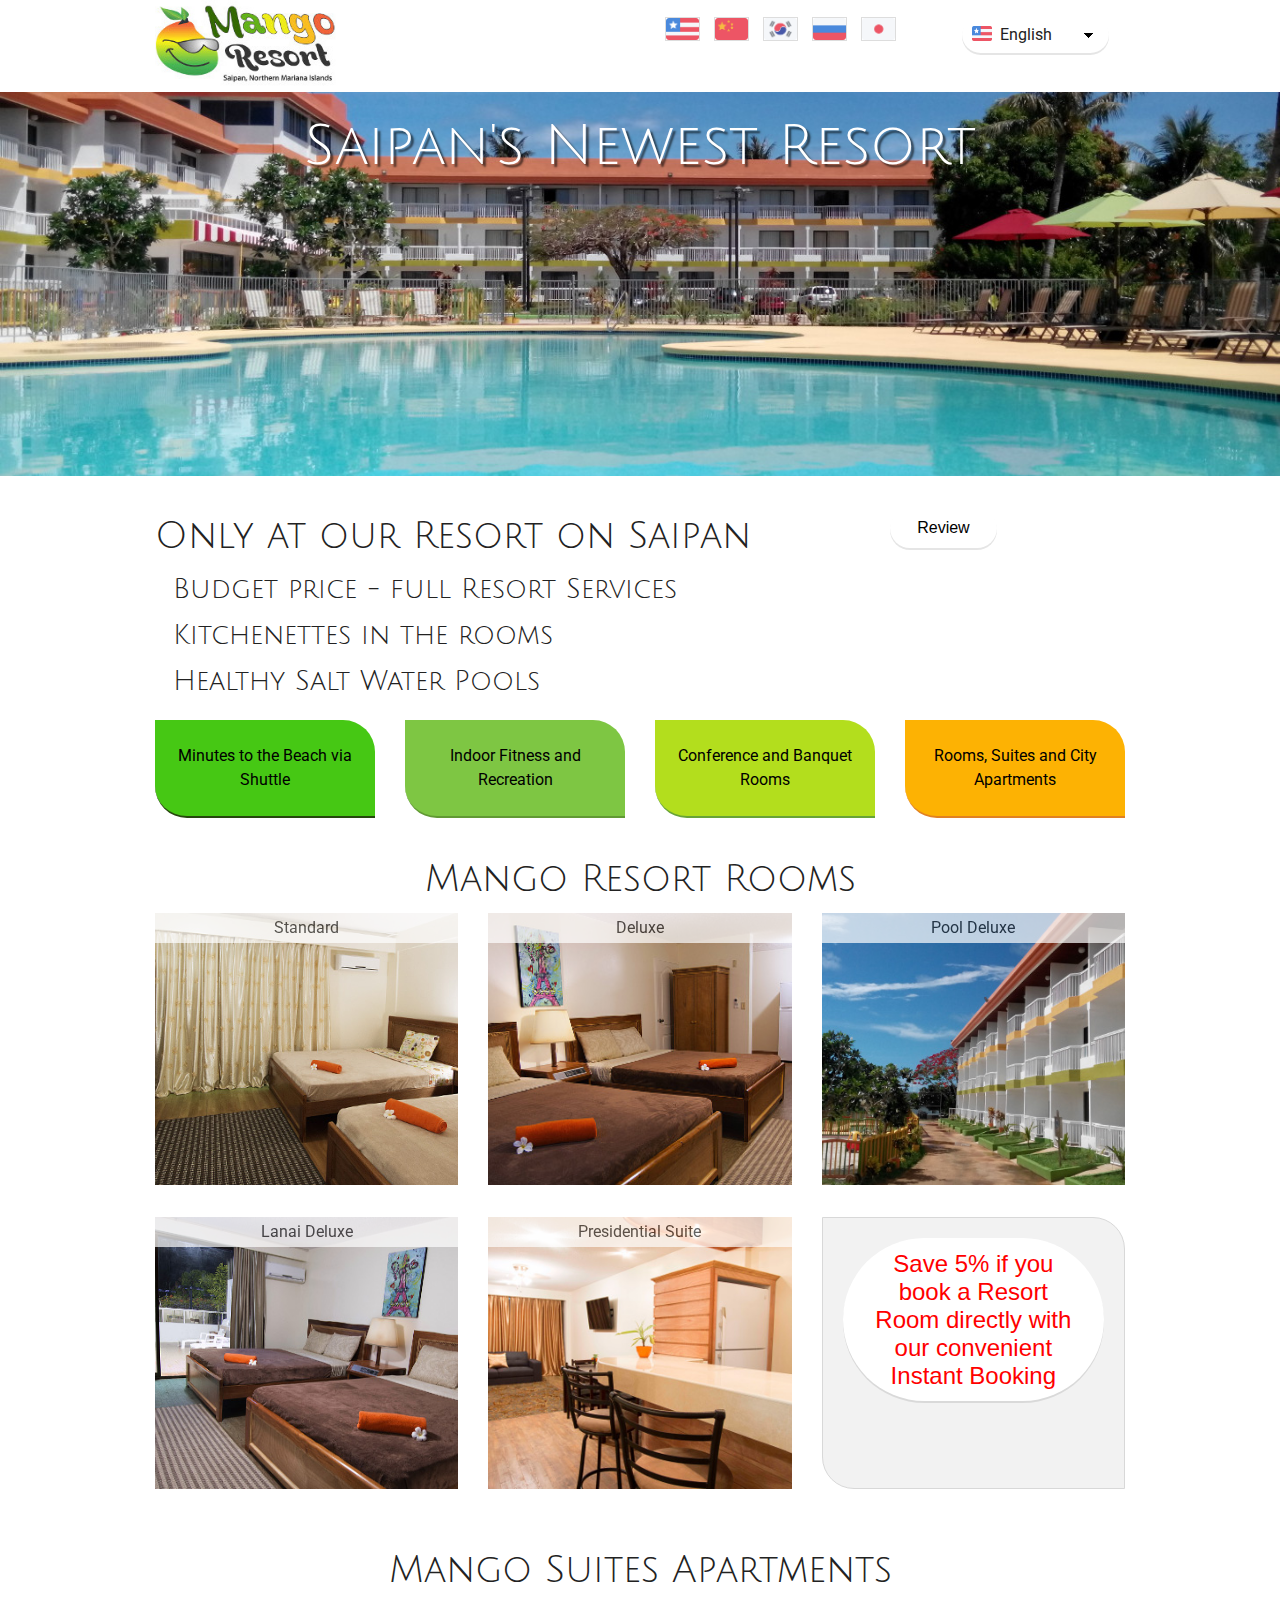
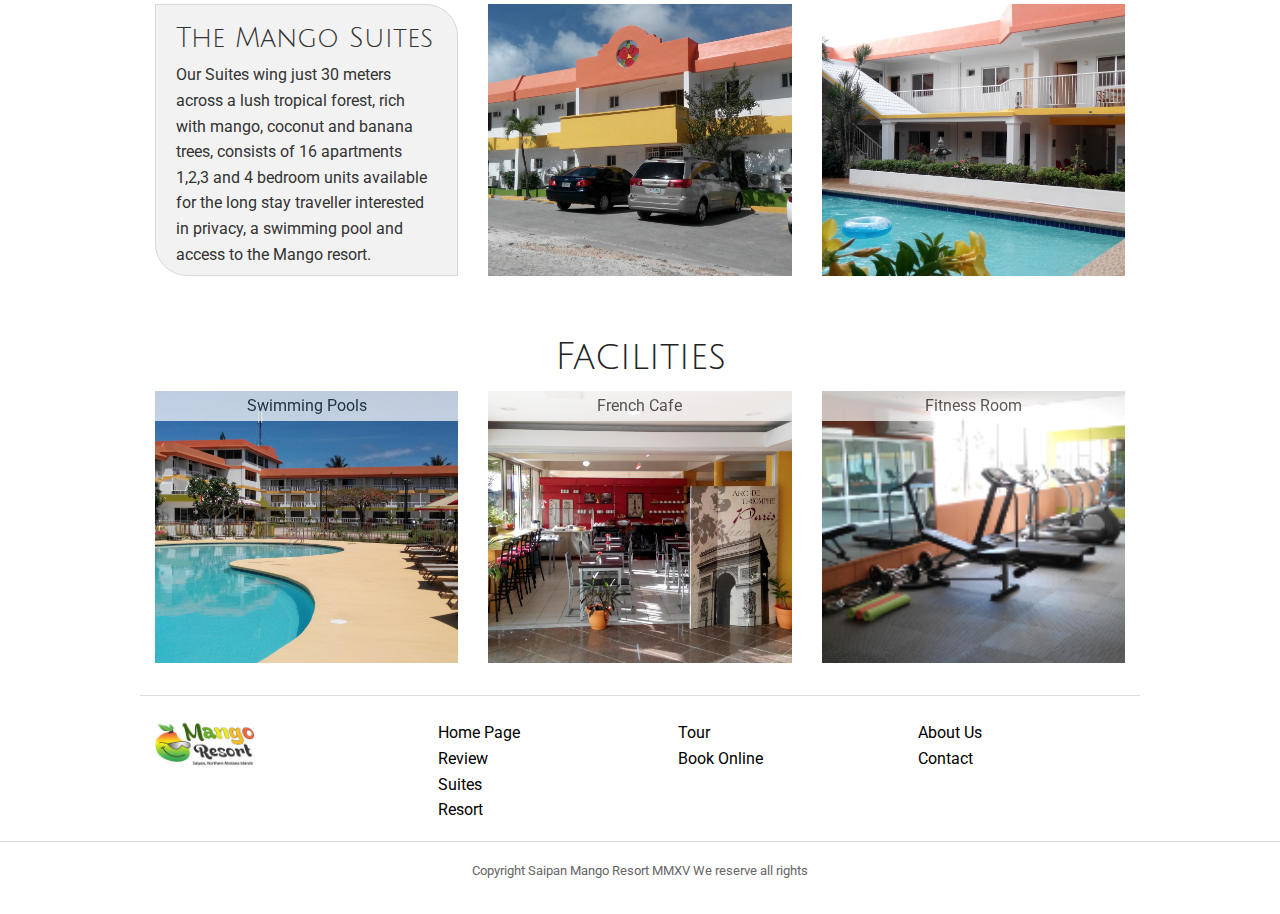
<file: index.html>
<!DOCTYPE html>
<html lang="en">
<head>
    <meta charset="UTF-8">
    <meta name="Title" content="Mango Resort Saipan - Lowest Rates, Best Value in Saipan!">
    <meta name="Author" content="Saipan Tech">
    <meta name="Subject" content="Official website of Mango Resort Saipan">
    <meta name="Description" content="Mango Resort and Suites offers the lowest rates, best value on tropical island of Saipan">
    <meta name="keywords" content="mango,resort,Saipan,beach,Boutique,Mariana,islands,tropical,destination,pool,family,vacation,business,military,conventions,sports,groups"/>
    <meta name="Copyright" content="&copy; All rights reserved 2013- &reg; Mango Resort Saipan">
    <meta name="Distribution" content="Global">
    <meta name="revisit-after" content="1 days">
    <meta name="Robots" content="INDEX,FOLLOW">
    <meta name="DC.title" content="Mango Resort Saipan" />
    <meta name="geo.region" content="MP" />
    <meta name="geo.placename" content="Saipan" />
    <meta name="geo.position" content="15.131368;145.710522" />
    <meta name="ICBM" content="15.131368, 145.710522" />
    <meta name="DC.date" content="2014-05-05">
    <meta name="DCTERMS.audience" content="people looking for hotel on Saipan">
    <meta name="viewport" content="width=device-width, initial-scale=1.0, minimum-scale=1.0">
    <link rel="shortcut icon" href="http://www.mangoresort.com/images/favicon.ico" type="image/x-icon">
    <link rel="icon" href="http://www.mangoresort.com/images/favicon.ico" type="image/x-icon">
    <title>Mango Resort Saipan</title>
    <link href='http://fonts.googleapis.com/css?family=Alegreya+Sans+SC:100,400,500,700,800,900|Sorts+Mill+Goudy|Julius+Sans+One|Roboto:400,100,300,500,700,900' rel='stylesheet' type='text/css'>
    <link type="text/css" rel="stylesheet" media="all" href="assets/css/foundation.min.css"/>
    <link type="text/css" rel="stylesheet" media="all" href="assets/css/normalize.css"/>
    <link type="text/css" rel="stylesheet" media="all" href="assets/css/main.css"/>
    <script src="assets/js/vendor/modernizr.js"></script>
</head>

<body>



    <div class="site-wrapper">

        <!-- Site Header Begins -->
        <header class="site-header" role="banner">
            <div class="row">
                <nav class="site-nav">
                    <div class="site-logo medium-5 columns">
                        <div>
                            <a href="/">
                                <img src="assets/img/logo.jpg" alt="">
                            </a>
                        </div>
                    </div>
                    <div class="lang-bar medium-6 columns">
                        <img src="assets/img/flags/USA.png" alt="USA">
                        <img src="assets/img/flags/China.png" alt="China">
                        <img src="assets/img/flags/South Korea.png" alt="South Korea">
                        <img src="assets/img/flags/Russia.png" alt="Russia">
                        <img src="assets/img/flags/Japan.png" alt="Japan">
                        <form class="lang-selector" method="post">
                            <input type="hidden" name="csrfmiddlewaretoken" value="1234" />
                            <div class="css-select">
                                <select id="set-lang" data-lang="en" name="set_language">
                                    <option value="en">English</option>
                                    <option value="cn">Chinese</option>
                                    <option value="ko">Korean</option>
                                    <option value="ru">Russian</option>
                                    <option value="jp">Japanese</option>
                                </select>
                            </div>
                        </form>
                    </div>
                </nav>
            </div>
        </header>
        <!-- @Site Header Ends -->

        <!-- Sticky Header Begins -->
        <div class="sticky-header hide">
            <div class="row">
                <div class="site-logo sticky-site-logo medium-5 columns">
                    <div>
                        <a href="/">
                            <img src="assets/img/logo.jpg" alt="">
                        </a>
                    </div>
                </div>
                <div class="book-button push-5">
                    <a class="button round mgo-button-banner" href="reservation.html">
                    Save 5% Now With Instant Online Booking</a>
                </div>
            </div>
        </div>
        <!-- @Sticky Header Ends -->

        <!-- Site Body Begins -->
        <div class="site-body" role="main">
            <div class="hero">
                <div class="overlay">
                    <h2>Saipan's Newest Resort</h2>
                    <span class="sub-head"></span>
                </div>
            </div>

            <div class="container">
            <!-- Hotel Main Features -->

                <div class="keypoints row ">
                    <div class="keypoint small-9 medium-9 large-9 columns" >
                        <div class="key1">
                            <h2>Only at our Resort on Saipan</h2>
                        </div>
                        <ul style="list-style-type:none;">
                            <li><h3>Budget price - full Resort Services</h3></li>
                            <li><h3>Kitchenettes in the rooms</h3></li>
                            <li><h3>Healthy Salt Water Pools</h3></li>
                        </ul>
                    
                    </div>        
                    <div class="keypoint small-3 medium-3 large-3 columns;"  >
                        <a class="button round mgo-button-banner" href="review.html" > Review </a>

                    </div>
                </div>
                <!-- Features Begin -->
                <div class="features row" data-equalizer>
                    <div class="featurette small-6 medium-3 columns">
                        <div class="featurette-1 content">
                            <div class="overlay" data-equalizer-watch>
                                <span>
                                    <a href="tour.html" class='anchor'  >Minutes to the Beach via Shuttle</a>

                                </span>
                            </div>
                        </div>
                    </div>
                    <div class="featurette small-6 medium-3 columns">
                        <div class="featurette-2 content">
                            <div class="overlay" data-equalizer-watch>
                                <span>
                                    <a href="resort.html"  class='anchor' >Indoor Fitness and Recreation</a>
                                </span>
                            </div>
                        </div>
                    </div>
                    <div class="featurette small-6 medium-3 columns">
                        <div class="featurette-3 content">
                            <div class="overlay" data-equalizer-watch>
                                <span>
                                    <a href="resort.html"  class='anchor' >Conference and Banquet Rooms</a>
                                </span>
                            </div>
                        </div>
                    </div>
                    <div class="featurette small-6 medium-3 columns">
                        <div class="featurette-4 content">
                            <div class="overlay" data-equalizer-watch>
                                <span>
                                    <a href="suites.html"  class='anchor' >Rooms, Suites and City Apartments</a>
                                </span>
                            </div>
                        </div>
                    </div>
                </div>
                <!-- @Features End -->

                <!-- Rooms Begin -->
                <section class="row">
                    <div class="heading columns small-12" style="text-align: center">
                        <h2>Mango Resort Rooms</h2>
                    </div>

                    <div class="rooms">
                        <div class="room room-1 columns small-12 medium-6 large-4">
                            <div class="flip-container">
                                <div class="flipper">
                                    <div class="front content ">
                                        <div class="caption">Standard</div>                                     
                                    </div>
                                    <div class="back content text-center wireframe">
                                        <h3>Standard Room</h3> 

                                        <p>
                                            All of are Standard Rooms (27 total) are located on
                                            1st - 2nd and 3rd floors of the Resort's Noth Wing.
                                            These rooms are offered at a budget price, but are
                                            not of a budget quality. Check for availability, they go fast.
                                        </p>
                                        <a class="button mgo-button-banner round" href="reservation.html">Book Room</a>
                                    </div>
                                </div>
                            </div>
                        </div>
                        <div class="room room-2 columns small-12 medium-6 large-4">
                            <div class="flip-container">
                                <div class="flipper">
                                    <div class="front content">
                                        <div class="caption">Deluxe </div>
                                    </div>
                                    <div class="back content text-center wireframe">
                                        <h3>Deluxe Room</h3>
                                        <p>
                                            All the features of the Standard in a bigger sized room, a
                                            full 5 feet larger or more. More space for your relaxation,
                                            closer to the Mango unique salt-water pool, the kids' pool and
                                            the kids' playground.
                                        </p>
                                        <a class="button mgo-button-banner round" href="reservation.html">Book Room</a>
                                    </div>
                                </div>
                            </div>
                        </div>
                        <div class="room room-3 columns small-12 medium-6 large-4">
                            <div class="flip-container">
                                <div class="flipper">
                                    <div class="front content">
                                        <div class="caption">Pool Deluxe </div>
                                    </div>
                                    <div class="back content text-center wireframe">
                                        <h3>Pool Deluxe Room</h3>
                                        <p>
                                            Our Pool Deluxe rooms are located on the 1st Floor of the South
                                            Wing. Each room has a secure and lockable balcony and private
                                            gate for direct swimming pool access. These rooms are excellent for
                                            families with children.
                                        </p>
                                        <a class="button mgo-button-banner round" href="reservation.html">Book Room</a>
                                    </div>
                                </div>
                            </div>
                        </div>
                        <div class="room room-4 columns small-12 medium-6 large-4">
                            <div class="flip-container">
                                <div class="flipper">
                                    <div class="front content">
                                        <div class="caption">Lanai Deluxe</div>
                                    </div>
                                    <div class="back content text-center wireframe">
                                        <h3>Lanai Deluxe Room</h3>
                                        <p>
                                            These 4 rooms are larger than the Deluxe and overlooks the swimming
                                            pool and court area.  The Lanai also features a
                                            20 foot large private balcony. The Lanai is an ideal
                                            place for entertaining, an outside meeting or a private
                                            sunbathing area
                                        </p>
                                        <a class="button mgo-button-banner round" href="reservation.html">Book Room</a>
                                    </div>
                                </div>
                            </div>
                        </div>

                        <div class="room room-5 columns small-12 medium-6 large-4">
                            <div class="flip-container">
                                <div class="flipper">
                                    <div class="front content">
                                        <div class="caption">Presidential Suite</div>
                                    </div>
                                    <div class="back content wireframe">
                                        <h3>Presidential Suite</h3>
                                        <ul>
                                            <li>2 private bedrooms</li>
                                            <li>Spacious marble-tiled kitchen</li>
                                            <li>15 cubic foot family Refrigerator</li>
                                            <li>50 inch Flat Screen LED TV</li>
                                            <li>A separate dressing area</li>
                                            <li>A King size "therapeutic" bed</li>
                                        </ul>
                                        <div class="text-center">
                                            <a class="button mgo-button-banner round" href="reservation.html">Book Room</a>
                                        </div>
                                    </div>
                                </div>
                            </div>
                        </div>

                        <div class="room room-5 columns small-12 medium-6 large-4">
                            <div class="panel" >
                                <a class="button mgo-button-banner round" style="font-size:18pt; color:red" 
                                    href="reservation.html">
                                Save 5% if you book a Resort Room directly with our convenient Instant Booking</a>
                            </div>
                        </div>

                    </div>
                </section>
                <!-- @Rooms End -->

<!-- Mango Suites Start -->                
             
                <section class="row">
                    <div class="heading columns small-12" style="text-align: center">
                         <h2>Mango Suites Apartments</h2>
                    </div>

                   <div class="room  columns small-12 medium-6 large-4">
                       <div class="panel">
                            <h3>The Mango Suites</h3>
                            <p>
                                Our Suites wing just 30 meters across a lush tropical forest, rich with mango,
                                coconut and banana trees, consists of 16 apartments 1,2,3 and 4 bedroom
                                units available for the long stay traveller interested in privacy, a swimming pool and access to the Mango resort.
                            </p>

                        </div>
                   </div>
        
                    <div class="room room-6 columns small-12 medium-6 large-4">
                            <div class="no-flip-container">
                                <div class="flipper">
                                    <div class="front content">
                                    </div>
                                    <div class="back content text-center wireframe">
                                    </div>
                                </div>
                            </div>
                        </div>
                        <div class="room room-7 columns small-12 medium-6 large-4">
                            <div class="no-flip-container">
                                <div class="flipper">
                                    <div class="front content">
                                    </div>
                                    <div class="back content text-center wireframe">
                                    </div>
                                </div>
                            </div>
                        </div>
               </section>

<!-- @Mango Suites End -->



<!-- Facilities -->                

                <section class="row">

                    <div class="heading columns small-12" style="text-align: center;">
                        <h2>Facilities</h2>
                    </div>
                        <div class="room room-8 columns small-12 medium-6 large-4">
                            <div class="flip-container">
                                <div class="flipper">
                                    <div class="front content">
                                       <div class="caption">Swimming Pools</div>
                                    </div>
                                    <div class="back content text-center wireframe">
                                        <h3>Swimming Pools</h3>
                                        <p>
                                            The Resort and Suites have 3 refreshing Salt Water pools to choose from, including
                                            a kiddie  pool for the little ones. Salt water swimming pools for a refreshing break
                                            from the warm tropical weather.
                                        </p>
                                    </div>
                                </div>
                            </div>
                        </div>
                       <div class="room room-9 columns small-12 medium-6 large-4">
                            <div class="flip-container">
                                <div class="flipper">
                                    <div class="front content">
                                        <div class="caption">French Cafe</div>
                                    </div>
                                    <div class="back content text-center wireframe">
                                        <h3>Restaurant</h3>
                                        <p>
                                            Our French style cafe, offers cold beverages, and snacks as well as a wonderful breakfast buffet
                                            
                                        </p>
                                    </div>
                                </div>
                            </div>
                        </div>
                        <div class="room room-10 columns small-12 medium-6 large-4">
                            <div class="flip-container">
                                <div class="flipper">
                                    <div class="front content">
                                        <div class="caption">Fitness Room</div>
                                    </div>
                                    <div class="back content text-center wireframe">
                                        <h3>Fitness Room</h3>
                                        <p>
                                            Keep fit in our fitness center. Equipped with treadmills, free weights,  and exercise benches. A spacious
                                            and cool place to workout.
                                        </p>
                                        
                                    </div>
                                </div>
                            </div>
                        </div>
 
                </section>
                
            </div>
        </div>
        <!-- @Site Body Ends -->

        <!-- Site Footer Begins -->
        <footer class="site-footer" role="footer">
            <div class="container row" >
                <div class="small-3 medium-3 large-3 columns" >
                  <img src="assets/img/logo.jpg" style="width:100px" alt="">
                </div>
                
                <div class="small-9 medium-9 large-9 columns"  data-equalizer>
                    <div class="small-6 medium-6 large-4 columns" data-equalizer-watch>
                    <ul>
                        <li><a class='anchor' href='#'> Home Page</a></li> 
                        <li><a class='anchor' href='review.html'>Review</a></li>
                        <li><a class='anchor' href='suites.html'>Suites</a></li>
                        <li><a class='anchor' href='resort.html'>Resort</a></li>
                    </ul>
                    </div>
                    <div class="small-6 medium-6 large-4 columns" data-equalizer-watch>
                    <ul>
                        <li><a class='anchor' href='tour.html'>Tour</a></li>
                        <li><a class='anchor' href="reservation.html">Book Online</a></li>
                    </ul>
                    </div>
                    <div class="small-6 medium-6 large-4 columns" data-equalizer-watch>
                    <ul>
                        <li><a class='anchor' href='#'>About Us</a> </li>
                        <li><a class='anchor' href='#'>Contact</a></li>
                    </ul>
                    </div>
                </div>
            </div>
            <div class="legal text-center">
                <div class="row">
                    <small>Copyright Saipan Mango Resort MMXV  We reserve all rights</small>
                </div>
            </div>
        </footer>
        <!-- @Site Footer Ends -->
    </div>

    <!-- Vendor Scripts Begin -->
    <script src="assets/js/vendor/jquery.js"></script>
    <script src="assets/js/foundation/foundation.js"></script>
    <script src="assets/js/foundation/foundation.equalizer.js"></script>
    <!-- @Vendor Scripts End -->

    <!-- Scripts Begin -->
    <script>

        $(document).foundation();

        function __getLanguage() {
            var savedLang = window.localStorage.getItem('lang');
            if (savedLang) {
                return savedLang;
            } else {
                return null;
            }
        }

        function __setLanguage(val) {
            return window.localStorage.setItem('lang', val);
        }

        function initLangSelectForm() {
            var $langSelect = $('#set-lang');
            var $langSelectForm = $('.lang-selector');
            var lang = __getLanguage() || 'en';
            $langSelect
                .val(lang)
                .attr('data-lang', lang);
            $langSelectForm
                .addClass(lang);
            $langSelect.on('change', function () {
                __setLanguage(this.value);
                $langSelectForm.submit();
            });
        }

        function initStickyHeader() {
            $header = $('.site-header');
            $stickyHeader = $('.sticky-header');
            $(window).bind('scroll', function () {
                if ($header.innerHeight() < $(window).scrollTop()) {
                    $stickyHeader.removeClass('hide');
                } else {
                    $stickyHeader.addClass('hide');
                }
            });
        }

        $('document').ready(function () {
            initLangSelectForm();
            initStickyHeader();
        });
    </script>
    <!-- @Scripts End -->

</body>
</html>
</file>
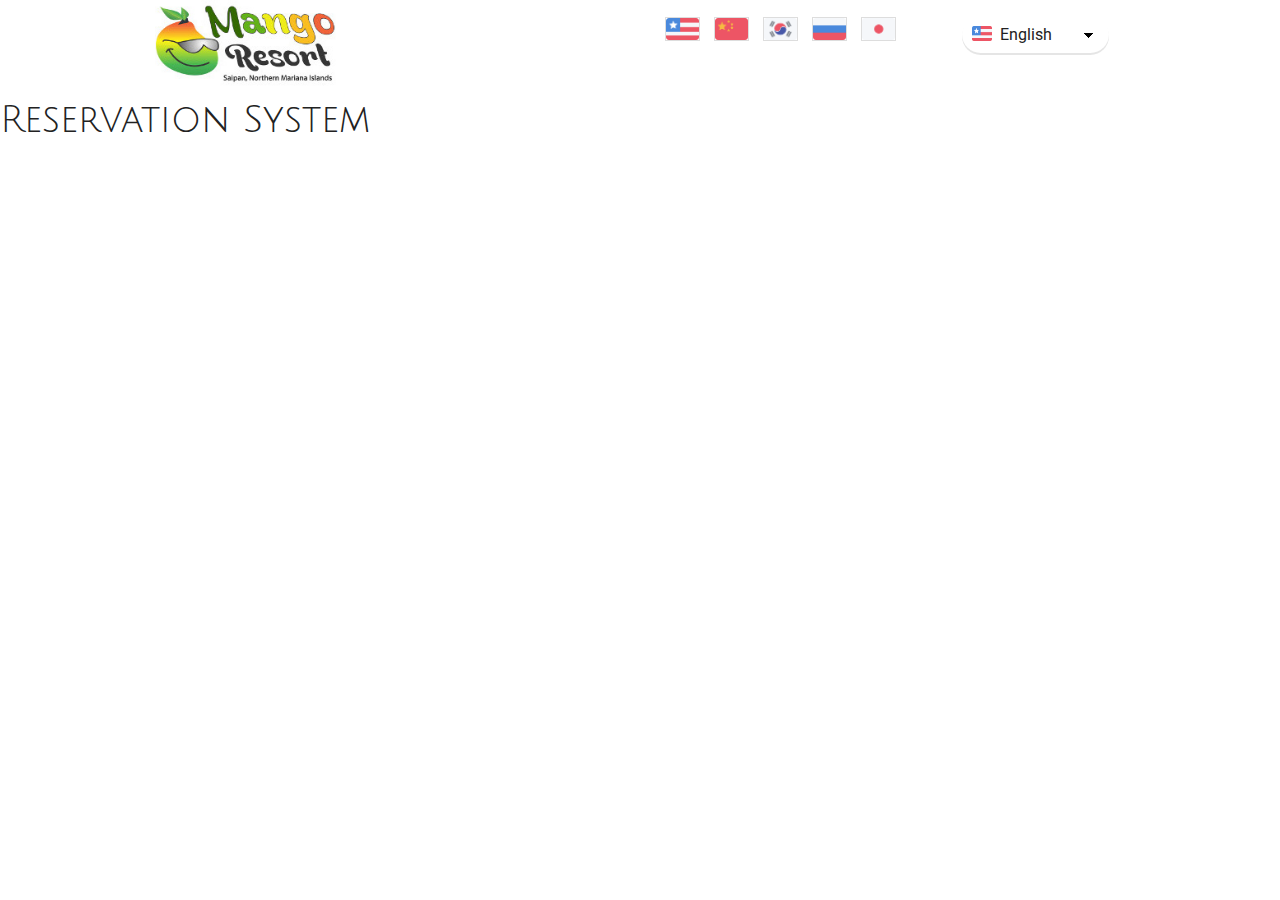
<file: reservation.html>
<!DOCTYPE html>
<html lang="en">
<head>
    <meta charset="UTF-8">
    <meta name="Title" content="Mango Resort Saipan - Lowest Rates, Best Value in Saipan!">
    <meta name="Author" content="Saipan Tech">
    <meta name="Subject" content="Official website of Mango Resort Saipan">
    <meta name="Description" content="Mango Resort and Suites offers the lowest rates, best value on tropical island of Saipan">
    <meta name="keywords" content="mango,resort,Saipan,beach,Boutique,Mariana,islands,tropical,destination,pool,family,vacation,business,military,conventions,sports,groups"/>
    <meta name="Copyright" content="&copy; All rights reserved 2013- &reg; Mango Resort Saipan">
    <meta name="Distribution" content="Global">
    <meta name="revisit-after" content="1 days">
    <meta name="Robots" content="INDEX,FOLLOW">
    <meta name="DC.title" content="Mango Resort Saipan" />
    <meta name="geo.region" content="MP" />
    <meta name="geo.placename" content="Saipan" />
    <meta name="geo.position" content="15.131368;145.710522" />
    <meta name="ICBM" content="15.131368, 145.710522" />
    <meta name="DC.date" content="2014-05-05">
    <meta name="DCTERMS.audience" content="people looking for hotel on Saipan">
    <meta name="viewport" content="width=device-width, initial-scale=1.0, minimum-scale=1.0">
    <link rel="shortcut icon" href="http://www.mangoresort.com/images/favicon.ico" type="image/x-icon">
    <link rel="icon" href="http://www.mangoresort.com/images/favicon.ico" type="image/x-icon">
    <title>Mango Resort Saipan - Book Reservation</title>
    <link href='http://fonts.googleapis.com/css?family=Alegreya+Sans+SC:100,400,500,700,800,900|Sorts+Mill+Goudy|Julius+Sans+One|Roboto:400,100,300,500,700,900' rel='stylesheet' type='text/css'>
    <link type="text/css" rel="stylesheet" media="all" href="assets/css/foundation.min.css"/>
    <link type="text/css" rel="stylesheet" media="all" href="assets/css/normalize.css"/>
    <link type="text/css" rel="stylesheet" media="all" href="assets/css/main.css"/>
    <script src="assets/js/vendor/modernizr.js"></script>
</head>

<body>
    <div class="site-wrapper">
        <!-- Site Header Begins -->
        <header class="site-header" role="banner">
            <div class="row">
                <nav class="site-nav">
                    <div class="site-logo medium-5 columns">
                        <div>
                            <a href="/">
                                <img src="assets/img/logo.jpg" alt="">
                            </a>
                        </div>
                    </div>
                    <div class="lang-bar medium-6 columns">
                        <img src="assets/img/flags/USA.png" alt="USA">
                        <img src="assets/img/flags/China.png" alt="China">
                        <img src="assets/img/flags/South Korea.png" alt="South Korea">
                        <img src="assets/img/flags/Russia.png" alt="Russia">
                        <img src="assets/img/flags/Japan.png" alt="Japan">
                        <form class="lang-selector" method="post">
                            <input type="hidden" name="csrfmiddlewaretoken" value="1234" />
                            <div class="css-select">
                                <select id="set-lang" data-lang="en" name="set_language">
                                    <option value="en">English</option>
                                    <option value="cn">Chinese</option>
                                    <option value="ko">Korean</option>
                                    <option value="ru">Russian</option>
                                    <option value="jp">Japanese</option>
                                </select>
                            </div>
                        </form>
                    </div>
                </nav>
            </div>
        </header>
        <!-- @Site Header Ends -->

        <!-- Sticky Header Begins -->
        <div class="sticky-header hide">
            <div class="row">
                <div class="site-logo sticky-site-logo medium-5 columns">
                    <div>
                        <a href="/">
                            <img src="assets/img/logo.jpg" alt="">
                        </a>
                    </div>
                </div>
                <div class="book-button push-5">
                    <a class="button round mgo-button-banner" href="reservation.html">
                    Save 5% Now With Instant Online Booking</a>
                </div>
            </div>
        </div>
        <!-- @Sticky Header Ends -->
        <div class="site-body" role="main">
            <div class="hero2">
                <div class="overlay">
                    <h2>Reservation System</h2>
                    <span class="sub-head"></span>
                </div>
            </div>
        </div>    
    </div>



    <!-- Vendor Scripts Begin -->
    <script src="assets/js/vendor/jquery.js"></script>
    <script src="assets/js/foundation/foundation.js"></script>
    <script src="assets/js/foundation/foundation.equalizer.js"></script>
    <!-- @Vendor Scripts End -->

    <!-- Scripts Begin -->
    <script>
        $(document).foundation();
        function __getLanguage() {
            var savedLang = window.localStorage.getItem('lang');
            if (savedLang) {
                return savedLang;
            } else {
                return null;
            }
        }

        function __setLanguage(val) {
            return window.localStorage.setItem('lang', val);
        }

        function initLangSelectForm() {
            var $langSelect = $('#set-lang');
            var $langSelectForm = $('.lang-selector');
            var lang = __getLanguage() || 'en';
            $langSelect
                .val(lang)
                .attr('data-lang', lang);
            $langSelectForm
                .addClass(lang);
            $langSelect.on('change', function () {
                __setLanguage(this.value);
                $langSelectForm.submit();
            });
        }

        function initStickyHeader() {
            $header = $('.site-header');
            $stickyHeader = $('.sticky-header');
            $(window).bind('scroll', function () {
                if ($header.innerHeight() < $(window).scrollTop()) {
                    $stickyHeader.removeClass('hide');
                } else {
                    $stickyHeader.addClass('hide');
                }
            });
        }

        $('document').ready(function () {
            initLangSelectForm();
            initStickyHeader();
        });
    </script>
    <!-- @Scripts End -->

</body>
</html>
</file>
<file: assets/css/main.css>
body {
    font-family: Roboto,"Helvetica Neue",Helvetica,Arial,sans-serif;
}

button:hover, button:focus, .button:hover, .button:focus {
    background-color: #FDB203;
}

.site-logo img {
    height: 5.75rem;
}

.sticky-header {
    position:fixed;
    z-index: 1;
    background-color: #fff;
    box-shadow: 2px 2px 10px rgba(0,0,0,0.3);
    width: 100%;
    top: 0;
}

.sticky-site-logo img {
    height: 4.55rem;
}

.sticky-header .book-button {
    margin-top:1rem;
}

.site-footer .container {
    border-top: 1px solid #ddd;
    padding-top: 1.5rem;
}
.site-footer .legal {
    margin-top: 1rem;
    padding-top: 1rem;
    padding-bottom: 2rem;
    color:#666;
    border-top: 1px solid #ddd;
}


/* small screens */
@media only screen and (max-width: 40em) {
    .site-logo {
        text-align: center;
    }
}

.lang-selector{
 /*   margin-top: 1.7rem; */
    width: 9.2rem;
    float: right;
    margin-right: 1rem;
}

/* small screens */
@media only screen and (max-width: 40em) {
    .lang-selector {
        margin: 0 auto 1.7rem;
        float: none;
    }
}

.lang-selector .css-select {
    /* background-color: #FCE6A3; */
    /* background-color: #67B212; */
}
.lang-selector .css-select:before {
    width:20px;
    height:15px;
    content: " ";
    display:inline-block;
    margin-left:-20px;
    position: absolute;
    margin-top:10px;
    background-size:20px 15px;
}

.lang-selector.jp .css-select:before { background-image: url("../img/flags/Japan.png"); }
.lang-selector.cn .css-select:before { background-image: url("../img/flags/China.png"); }
.lang-selector.ru .css-select:before { background-image: url("../img/flags/Russia.png"); }
.lang-selector.ko .css-select:before { background-image: url("../img/flags/South%20Korea.png"); }
.lang-selector.en .css-select:before { background-image: url("../img/flags/USA.png"); }

.hero {
    height: 24rem;
    width: 100%;
    color: #fff;
    background: transparent url("../img/banner.jpg") no-repeat;
    background-position: 90% 50%;
    background-size: 100% auto;
    position: relative;
}

/* small screens */
@media only screen and (max-width: 40em) {
    .hero {
        height: 20rem;
        background-size: auto 24rem;
        background-position: 0 -2rem;
    }
}

.hero .overlay {
    top: 50%;
    margin-top: -11.2rem;
    position: absolute;
    height: 75px;
    text-align: center;
    width: 100%;
}

/* small screens */
@media only screen and (max-width: 40em) {
    .hero .overlay {
        margin-top: -9.2rem;
    }
}

.hero .overlay a {
    font-family: "Helvetica Neue",Helvetica,Roboto,Arial,sans-serif;
    margin-top: 4rem;
    font-size: 1.3rem;
    font-weight: bold;
}

h1, h2, h3, h4 {
    font-family: 'Julius Sans One', sans-serif;
}

.hero .overlay h2 {
    font-size: 3.5rem;
    font-weight: 400;
}
/* small screens */
@media only screen and (max-width: 40em) {
    .hero .overlay h2 {
        font-size: 2.5rem;
        font-weight: 400;
    }
}
.hero .overlay .sub-head {
    font-family: "Helvetica Neue";
    font-size: 1.1em;
    margin-top: -1rem;
    display:block;
}

.hero .overlay h2,
.hero .overlay .sub-head {
    color: #fff;
    text-shadow: 3px 3px 2px rgba(0,0,0,0.6);
}

.mgo-button {

}
.mgo-button-banner {
    background-color: rgba(255, 255, 255, 1);
    box-shadow: 0px 2px 0px rgba(0,0,0,0.1);
    font-size: 1em;
    padding:0.7rem 1.7rem;
    color: #000;
}

.css-select {
    padding: 0;
    padding-left: 30px;
    margin: 0;
    overflow: hidden;
    box-shadow: 0px 2px 0px rgba(0,0,0,0.1);
    border-radius: 1000px;
    background-color: #fff;
    background: #fff url("../img/arrowdown.gif") no-repeat 90% 50%;
}

.css-select select{
    padding: 5px 8px;
    width: 130%;
    border: none;
    box-shadow: none;
    background-color: transparent;
    background-image: none;
    -webkit-appearance: none;
    -moz-appearance: none;
    appearance: none;
}

.css-select select:focus {
    outline: none;
}

.css-select  select:-moz-focusring {
    color: transparent;
    text-shadow: 0 0 0 #000;
}

.site-body .container {
    margin-top: 2rem;
}
.featurette {
    margin-bottom: 2rem;
}
.featurette .content{
    width: 100%
}

.featurette .overlay {
    color: #fff;
    padding: 1.5rem 1rem;
    border-bottom-left-radius: 2rem;
    border-top-right-radius: 2rem;
    text-align: center;
}

/*
.featurette-1 { background-image: url("http://themangoresort.com:8200/static/mango/images/bed_little.png");}
.featurette-2 { background-image: url("http://themangoresort.com:8200/static/mango/images/bed_little.png");}
.featurette-3 { background-image: url("http://themangoresort.com:8200/static/mango/images/bed_little.png");}
.featurette-4 { background-image: url("http://themangoresort.com:8200/static/mango/images/bed_little.png");}
*/
/*
.featurette-1 .overlay {background-color: rgba(51, 104, 10, 1); border-bottom: 2px solid #26470d }
*/
.featurette-1 .overlay {background-color: rgba(70, 200, 20, 1); border-bottom: 2px solid #26470d }
.featurette-2 .overlay {background-color: rgba(126, 198, 67, 1);border-bottom: 2px solid #619934 }
.featurette-3 .overlay {background-color: rgba(179, 222, 29, 1); border-bottom: 2px solid #68a337 }
.featurette-4 .overlay {background-color: rgba(253, 178, 3, 1); border-bottom: 2px solid #e18122 }

.featurette span { color:#333 !important } 
/* entire container, keeps perspective */
.flip-container {
    perspective: 1000px;
}

/* flip the pane when hovered */
.flip-container:hover .flipper, .flip-container.hover .flipper {
    transform: rotateY(180deg);
}

.flip-container, .front, .back {
    height:17rem;
}

.no-flip-container  {
    height:17rem;
}

/* flip speed goes here */
.flipper {
    transition: 0.6s;
    transform-style: preserve-3d;
    position: relative;
}

/* hide back of pane during swap */
.front, .back {
    width: 100%;
    backface-visibility: hidden;
    position: absolute;
    top: 0;
    left: 0;
}

/* front pane, placed above back */
.front {
    z-index: 2;
    /* for firefox 31 */
    transform: rotateY(0deg);
}

/* back, initially hidden pane */
.back {
    transform: rotateY(180deg);
}

.room .content {
}

.room .panel {
    height: 17rem;
    border-bottom-left-radius: 2rem;
    border-top-right-radius: 2rem;
}

.room {
    margin-bottom:2rem;
}

.room .front {
    background-size: auto 100%;
    background-position: center center;
    background-repeat: no-repeat;
}
.room-1 .front { background-image: url("../img/rooms/room.jpg"); }
.room-2 .front { background-image: url("../img/rooms/deluxe.jpg"); }
.room-3 .front { background-image: url("../img/rooms/pooldeluxe.jpg"); }
.room-4 .front { background-image: url("../img/rooms/lanai.jpg"); }
.room-5 .front { background-image: url("../img/rooms/president1.jpg"); }


.room-6 .front { background-image: url("../img/suites/outside.jpg"); }
.room-7 .front { background-image: url("../img/suites/inside3.jpg"); }

.room-8 .front { background-image: url("../img/facility/poolside.jpg"); }
.room-9 .front { background-image: url("../img/facility/french.jpg"); }
.room-10 .front { background-image: url("../img/facility/health_club.png"); }


.room .front img {
    display: none;
}

.wireframe {
    background-color:#eee;
    border: 1px solid #ccc;
}


 /*
    div{
        border:1px solid black;
    }
    img {
        border:1px solid red;


    }
*/
    .lang-bar {
        margin-top:1rem;
    }
    .lang-bar img {
        border:1px solid #ddd;
        width:35px !important;
        margin-left:10px;

    }
    .lang-bar img:hover {
        border: 1px solid black;

    }

    .anchor {
        text-decoration: none;
        color:black;
    }
    .caption {
        text-align: center;
        opacity: 0.7;
        background-color: white;
        padding :3px;
    }
    footer ul {
        list-style-type: none;
        margin-bottom: 3px;
    }
</file>
